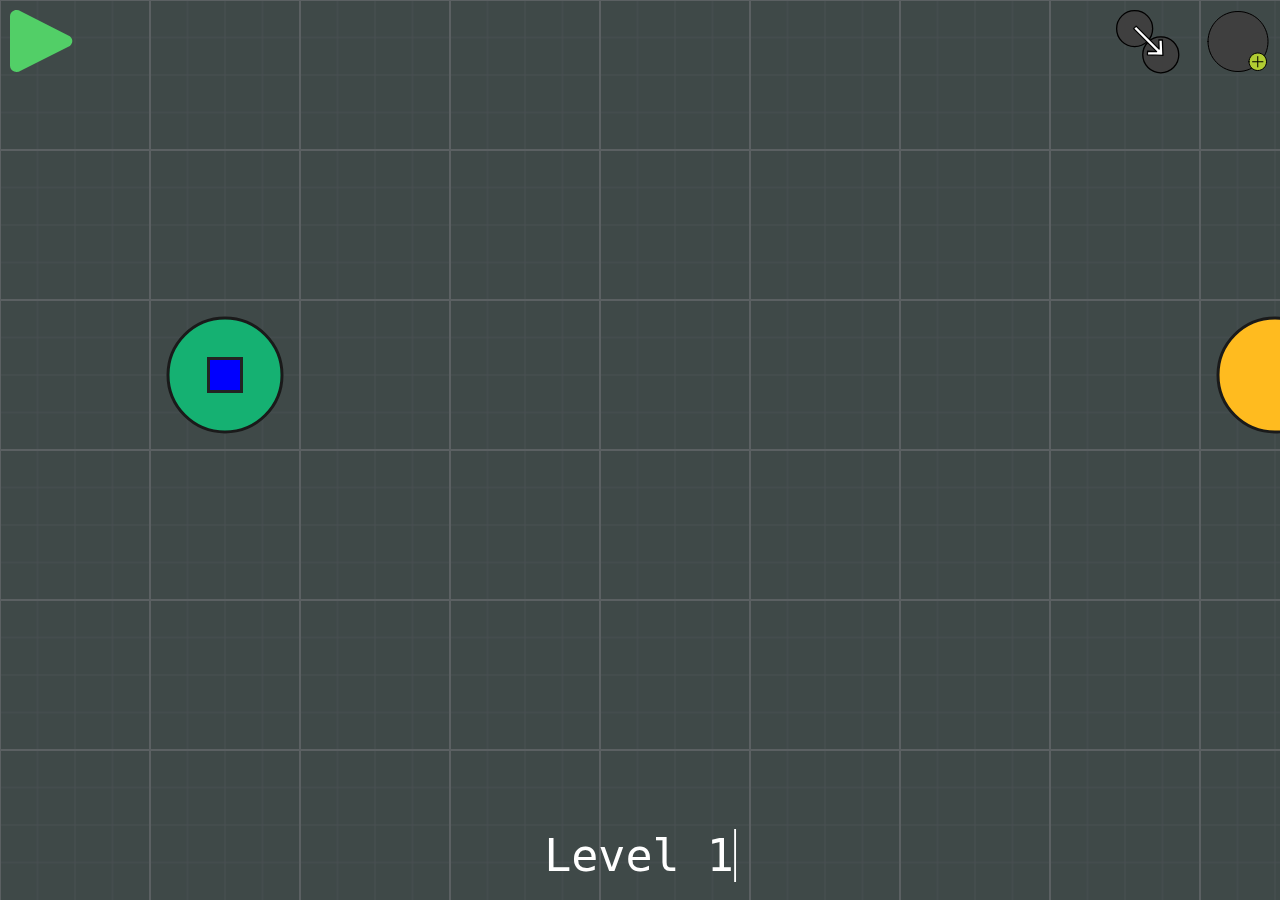
<file: index.html>
<!DOCTYPE html>
<html lang="en">
    <head>
        <meta charset="UTF-8">
        <meta name="viewport" content="width=device-width, initial-scale=1">

        <title>Bob the brain builder</title>
        <link rel="icon" type="image/x-icon" href="res/favicon/icon.png">

        <!-- Css -->
        <link rel="stylesheet" href="src/css/main.css">
        <link rel="stylesheet" href="src/css/buttons.css">
        <link rel="stylesheet" href="src/css/text.css">
        <link rel="stylesheet" href="src/css/animations.css">


        <!-- Game Handler & Utils -->
        <script src="src/js/main.js"></script>
        <script src="src/js/GridBackground.js"></script>
        <script src="src/js/Utils/VectorUtils.js"></script>
        <script src="src/js/Utils/Utils.js"></script>

        <!-- Node scripts -->
        <script src="src/js/Node/Node.js"></script>
        <script src="src/js/Node/NodeEditorManager.js"></script>
        <script src="src/js/Node/NodeConnectionEditor.js"></script>

        <script src="src/js/Node/NodeConnectionManager.js"></script>
        <script src="src/js/Node/NodePlacementManager.js"></script>

        <!-- Level & Simulation -->
        <script src="src/js/Level/Simulator.js"></script>
        <script src="src/js/Level/Level.js"></script>

        <!-- UI -->
        <script src="src/js/UI/NodeManagementButton.js"></script>
        <script src="src/js/UI/SimulationButton.js"></script>
        <script src="src/js/UI/Typewriter.js"></script>

    </head>
    <body oncontextmenu="return false;">
        <!-- Canvas -->
        <canvas id="canvas" class="unselect"></canvas>

        <!-- UI Text -->
        <div class="unselect" id="level-meta-data"></div>

        <!-- UI Buttons -->
        <input id="placenode" class="image-button unselect" type="image" name="Place Node"
               src="res/buttons/placenode.svg"
               alt="Place a new node">
        <input id="connectnode" class="image-button unselect" type="image" name="Connect Node"
               src="res/buttons/connect.svg"
               alt="Connect two nodes">
        <input id="cancelbutton" class="image-button unselect" type="image" name="Cancel Node"
               src="res/buttons/cancel.svg"
               alt="Cancel this action">

        <input id="deletenode" class="image-button unselect" type="image" name="Delete Node"
               src="res/buttons/trash.svg"
               alt="Delete the node">

        <input id="movenode" class="image-button unselect" type="image" name="Move Node"
               src="res/buttons/move.svg"
               alt="Move the node">

        <input id="playbutton" class="image-button unselect" type="image" name="Play Button"
               src="res/buttons/speed/default-speed-selected.svg"
               alt="Play simulation">
        <div id="speed" class="slider-container unselect">
            <input style="visibility: hidden" type="range" id="speed-slider" class="slider" min="0" max="200" value="30">
        </div>

        <div id="connection-settings">
            <input type="range" id="red-slider" class="slider" min="0" max="2" step="0.01" value="1">
            <label id="red-label" for="red-slider">1</label>
            <input type="range" id="green-slider" class="slider" min="0" max="2" step="0.01" value="1">
            <label id="green-label" for="green-slider">1</label>
            <input type="range" id="blue-slider" class="slider" min="0" max="2" step="0.01" value="1">
            <label id="blue-label" for="blue-slider">1</label>
        </div>
    </body>
</html>
</file>
<file: src/css/main.css>
* {
    margin: 0;
    padding: 0;
    box-sizing: border-box;
    overflow-y: hidden;
    overflow-x: hidden;
}

body {
    background-color: #2E393B;
}

.unselect {
    -webkit-touch-callout: none;
    -webkit-user-select: none;
    -moz-user-select: none;
    -ms-user-select: none;
    user-select: none;
    -khtml-user-select: none;
    -o-user-select: none;
}

#canvas {
    position: absolute;
    left: 50%;
    transform: translate(-50%, 0);
    background: #3F4948;
}
</file>
<file: src/css/buttons.css>
/*<editor-fold desc="Image Button">*/
.image-button {
    position: absolute;
}

.image-button:hover {
    filter: brightness(.95);
}

.image-button:active {
    filter: brightness(.9);
}

/*</editor-fold>*/

#placenode {
    top: 10px;
    right: 10px;
    width: 64px;
    height: 64px;
}

#connectnode {
    top: 10px;
    right: 100px;
    width: 64px;
    height: 64px;
}

#cancelbutton {
    top: 10px;
    right: 10px;
    width: 64px;
    height: 64px;
    visibility: hidden;
}

#playbutton {
    top: 10px;
    left: 10px;
    width: 64px;
    height: 64px;
}

#deletenode {
    visibility: hidden;
    top: 10px;
    right: 100px;
    width: 64px;
    height: 64px;
}

#movenode {
    visibility: hidden;
    top: 10px;
    right: 180px;
    width: 64px;
    height: 64px;
}

.slider {
    overflow-x: visible;
    overflow-y: visible;
    -webkit-appearance: none;
    width: 100%;
    height: 10px;
    border-radius: 5px;
    background: #d3d3d3;
    outline: none;
    opacity: 0.7;
    -webkit-transition: .2s;
    transition: opacity .2s;
}

.slider:hover {
    opacity: 1;
}

.slider::-webkit-slider-thumb {
    overflow-x: visible;
    overflow-y: visible;
    -webkit-appearance: none;
    appearance: none;
    width: 20px;
    height: 20px;
    border-radius: 50%;
    background: #52CF67;
    cursor: pointer;
}

.slider::-moz-range-thumb {
    overflow-x: visible;
    overflow-y: visible;
    width: 25px;
    height: 25px;
    border-radius: 50%;
    background: #04AA6D;
    cursor: pointer;
}

.slider-container {
    position: absolute;
    top: 38px;
    left: 90px;
    width: 200px;
    height: auto;
    overflow-x: visible;
    overflow-y: visible;
}

#connection-settings {
    position: absolute;
    top: 500px;
    left: 500px;
    width: 200px;
    height: auto;
    overflow-x: visible;
    overflow-y: visible;
    visibility: hidden;
}

#connection-settings > input {
    float: left;
    width: 60%;
    margin-top: 8px;
}
</file>
<file: src/css/text.css>
#level-meta-data {
    position: absolute;
    font-family: monospace;
    color: #fff;
    bottom: 2%;
    left: 50%;
    transform: translateX(-50%);
    font-size: 45px;
    vertical-align: middle;
}


#connection-settings > label {
    position: relative;
    float: left;
    font-family: monospace;
    color: #fff;
    font-size: 20px;
    padding-left: 10px;
}

#caret {
    border-right: .05em solid;
    animation: caret .5s steps(1) infinite;
}
</file>
<file: src/css/animations.css>
@keyframes caret {
    50% {
        border-color: transparent;
    }
}

@keyframes fadeIn {
    0% {
        opacity: 0;
        transform: translate3d(0, -20%, 0);
    }

    100% {
        opacity: 1;
        transform: translate3d(0, 0, 0);
    }
}

@keyframes fadeOut {
    0% {
        opacity: 1;
        transform: translate3d(0, 0, 0);
    }

    100% {
        opacity: 0;
        transform: translate3d(0, -20%, 0);
    }
}
</file>
